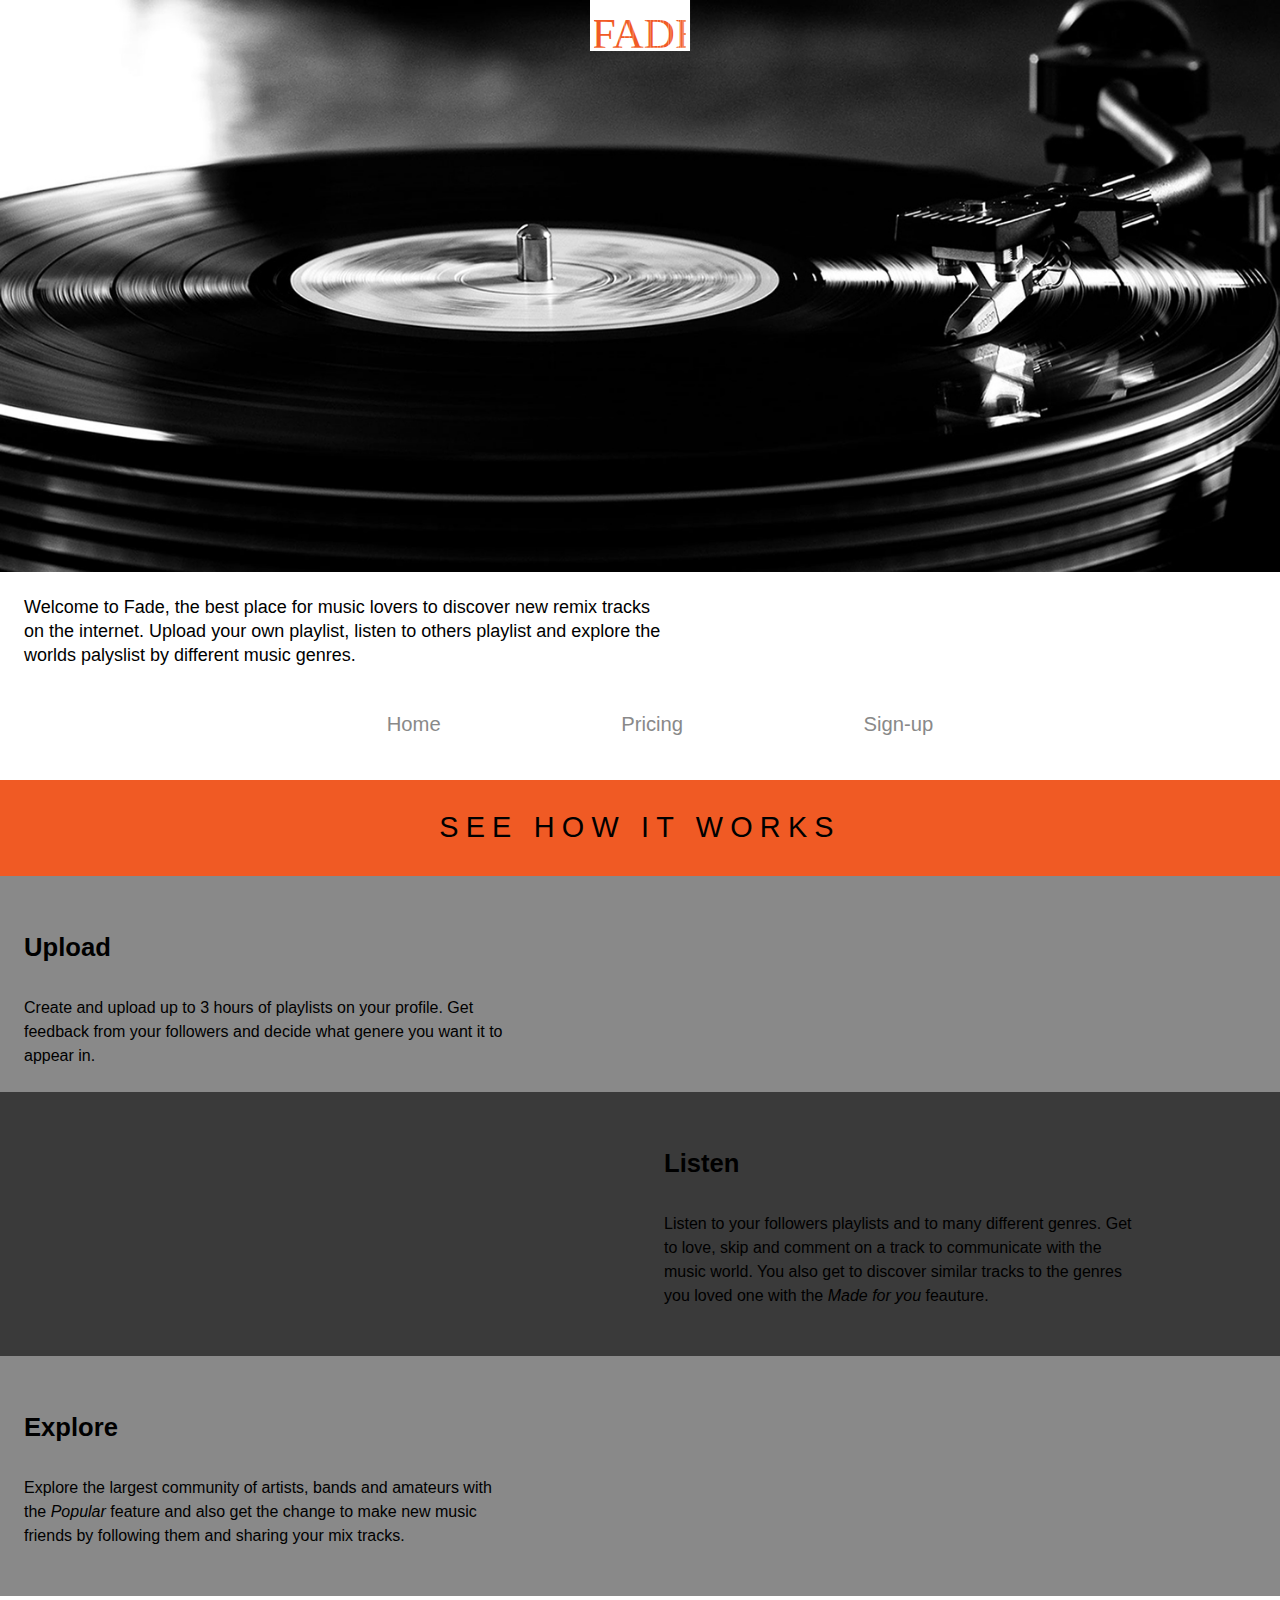
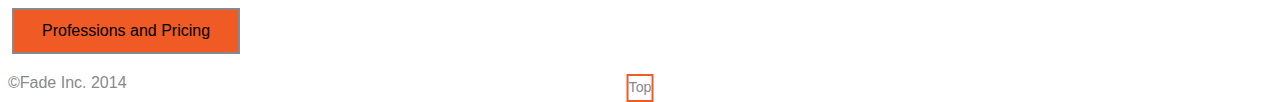
<file: index.html>
<!DOCTYPE html>
<html lang="en-ca">
<head>
  <meta charset="utf-8">
  <title>Fade</title>
  <meta name="viewport" content="width=device-width,initial-scale=1">
  <link href="css/main.css" rel="stylesheet">
  <link href="css/typography.css" rel="stylesheet">
  <link href="css/grids.css" rel="stylesheet">
</head>
<body>
    
<ul class="skip-links">
    <li><a href="#main">Skip to main content</a></li>
    <li><a href="nav">Skip to navigation</a></li> 
</ul>
    
<header role="banner" id="top">
    <div class="logo">
        <img src="img/fade-logo.svg" alt="fade logo">
    </div>        
</header>

<div class="fig">
    <img src="img/spinning-disk.jpg" alt="spinning disk">
</div>

      <p class="unit gutter unit-xs-1 unit-s-1 unit-m-1-2 unit-l-1-2 pad-top mega">Welcome to Fade, the best place for music lovers to discover new remix tracks on the internet. Upload your own playlist, listen to others playlist and explore the worlds palyslist by different music genres.</p>
    
<nav class="nav-top" role="navigation" id="nav">
        <ul>
            <li><a class="island-1-2 giga" href="index.html">Home</a>             </li> 
            <li><a class="island-1-2 giga" href="pricing.html">Pricing</a></li>
            <li><a class="island-1-2 giga" href="sign-up.html">Sign-up</a>             </li> 
        </ul>
    </nav> 
    
<main role="main" id="main">

<h1 class="exa pad-bottom pad-top works">See how it works</h1>
    
<div class="grid">
    <div class="unit unit-xs-1 unit-s-1 unit-m-1">  
        
        <div class="grid upload">
            <div class="unit gutter unit-xs-1 unit-s-1 unit-m-1 unit-l-1-2">
                <h2 class="peta pad-top-double">Upload</h2>
                    <p class="kilo description">Create and upload up to 3 hours of playlists on your profile. Get feedback from your followers and decide what genere you want it to appear in.</p>
            </div>  
        </div>
        
    </div>
</div>
 
<div class="grid">
    <div class="unit unit-xs-1 unit-s-1 unit-m-1">  
        
        <div class="grid listen">
            <div class="unit gutter unit-xs-1 unit-s-1 unit-m-1 unit-l-1-2 unit-offset-l-1-2">
            <h2 class="peta pad-top-double">Listen</h2>
                <p class="kilo pad-bottom description">Listen to your followers playlists and to many different genres. Get to love, skip and comment on a track to communicate with the music world. You also get to discover similar tracks to the genres you loved one with the <i>Made for you</i> feauture.</p>
            </div>  
        </div>
        
    </div>
</div>

<div class="grid">
    <div class="unit unit-xs-1 unit-s-1 unit-m-1"> 
        
        <div class="grid explore">
            <div class="unit gutter unit-xs-1 unit-s-1 unit-m-1 unit-l-1-2">
                <h2 class="peta pad-top-double">Explore</h2>
                    <p class="kilo pad-bottom description">Explore the largest community of artists, bands and amateurs with the <i>Popular</i> feature and also get the change to make new music friends by following them and sharing your mix tracks.</p>
            </div>
        </div> 
        
    </div>
</div>
    
<div class="pad-bottom pad-top island-1-2">
    <button type="button">Professions and Pricing</button>
</div>

</main>
    
<footer class="island grid">
    <div class="copyright unit unit-xs-1-2- unit-s-1-2 unit-m-1-2 unit-l-1-2" role="contentinfo">
        <p class="copyright push-0">©Fade Inc. 2014<a class="toplink milli" href="#top">Top</a></p>
    </div>
</footer>
</file>
<file: css/main.css>
@charset "utf-8";

@-moz-viewport { width: device-width; scale: 1; }
@-ms-viewport { width: device-width; scale: 1; }
@-o-viewport { width: device-width; scale: 1; }
@-webkit-viewport { width: device-width; scale: 1; }
@viewport { width: device-width; scale: 1; }

* {
        -moz-box-sizing: border-box;
        -webkit-box-sizing: border-box;
        box-sizing: border-box;
}

html {
        -moz-text-size-adjust: 100%;
        -ms-text-size-adjust: 100%;
        -webkit-text-size-adjust: 100%;
        text-size-adjust: 100%;
}

*, *:before, *:after {
  box-sizing: inherit;
}

img {
  display: block;
  width: 100%;
}

h1 {
    margin: 0;
    padding: 0;
}

.intro {
    position: absolute;
    width: 20em;
    background-color: rgba(245, 245, 245,.6);
    left: 50%;
    top: 50%;
    transform: translate(-50%, -50%);
}

.billboard {
    background-color: #8A8A8A;
    text-align: center;
    padding: 4em;
}

.fig {
    position: relative;
    padding: 0;
}

.figcaption {
    margin: 1em;
    text-align: center;
}

.nav-top {
    padding: 0;
}

.nav-top li {
    display: block;
    position: relative;
    padding: .5em .75em;
}

.nav-top a,
.nav-top a:link,
.nav-top a:visited {
  display: block;

  color: #898989;
  text-decoration: none;
}

.nav-top a:hover,
.nav-top a:focus,
.nav-top a:active {
  background-color: #898989;

  color: #fff;
}


body {
    margin: 0;
    padding: 0;
}

.skip-links {
    margin: 0;
    padding: 0;
    list-style-type: none;
}

.skip-links a {
    padding: 0.5em 0.75em;
    position: absolute;
    top: -3em;
    background-color: #000;
    color: #fff;
    font-size: 0.75em;
    font-weight: bold;
    text-decoration: none;
}

.skip-links a:focus {
    top:0;
}

.form {
    text-align: center;
    background-color: #3A3A3A;
}

.name {
    color: #FFFFFF;
    font-weight: 100;
    font-family: 'Avant Garde', 'Century Gothic', sans-serif;
}

.thanks {
    margin: 2em;
    text-align: center;
}

.logo {
    height: 5.5rem;
    width: 6.3rem;
    padding: 0;
    margin: 0;
    position: absolute;
    z-index: 10;
    left: 50%;
    transform: translateX(-50%);
}

.works {
    text-align: center;
    font-weight: normal;
    background-color: #F05A24;
    margin: 0;
    text-transform: uppercase;
    letter-spacing: .25em;
}

.upload {
    line-height: 1.5rem;
    margin: auto 1.5;
    padding: .25rem 10%;
    background-color: #898989;
}

.listen {
    line-height: 1.5rem;
    margin: 0 auto 1.5;
    padding: .25rem 10%;
    background-color: #3A3A3A;
}

.explore {
    line-height: 1.5rem;
    margin: 0 auto 1.5;
    padding: .25rem 10%;
    background-color: #898989;
}

.description {
    max-width: 30em;
}

button {
    font-size: 1em;
    border: 2px solid #898989;
    background-color: #F05A24;
    padding: 0.75em 1.75em;
}

button:hover {
    background-color: #898989;
    cursor: pointed;
    color: #fff;
}

button:active {
    background-color: red;
}

.copyright {
    color: #898989;
    padding: 0;
    width: 12em;
    margin: 0.25em;
}

.profile {
    padding: 0;
    margin: 0;
    z-index: 10;
    left: 50%;
    right: 50%;
}

.toplink {
    padding: 0;
    margin: 0;
    text-decoration: none;
    color: #898989;
    border-style: solid;
    border-width: 2px;
    border-color: #F05A24;
    position: absolute;
    z-index: 10;
    left: 50%;
    transform: translateX(-50%);
}

@media only screen and (min-width: 20em) {
    
    .nav-top {
        text-align: center;
    }

    .nav-top li {
        display: inline-block;
    }

}

@media only screen and (min-width: 40em) {
    
   .inro {
        left: 20%;
        top: 80%;
        transform: translate(-20%, -80%);
   }
    
    .nav-top li {
        padding: .5em 2.75em;
    }

}

@media only screen and (min-width: 60em) {
 
     .inro {
        left: 20%;
        top: 80%;
        transform: translate(-20%, -80%);
     }
         
    .nav-top li {
        padding: .5em 4.75em;
    }
    
}
</file>
<file: css/typography.css>
html {
  font-family: 'Avant Garde', 'Century Gothic', sans-serif;
}

h1, h2, h3, h4, h5, h6,
p, ul, ol, dl, dd, figure,
blockquote, details, hr,
fieldset, pre, table {
  margin: 0 0 1.5rem;
}

.yotta {
    font-size: 2.2807rem;
    line-height: 1.3154;
}

.zetta {
    font-size: 2.0273rem;
    line-height: 1.4798;
}

h1, .exa {
    font-size: 1.8020rem;
    line-height: 1.6648;
    
}

h2, .peta {
    font-size: 1.6018rem;
    line-height: 1.8729;
}

h3, .tera {
    font-size: 1.4238rem;
    line-height: 1.0535;
}

h4, .giga {
    font-size: 1.2656rem;
    line-height: 1.1852;
}

h5, .mega {
    font-size: 1.1250rem;
    line-height: 1.3333;
}

h6, .kilo {
    font-size: 1.0000rem;
    line-height: 1.5000;
}

small, .milli {
    font-size: 0.8889rem;
    line-height: 1.6875;
}

.micro {
    font-size: 0.7901rem;
    line-height: 1.8984;
}

sub,
sup {
    font-size: 75%;
    line-height: 1px;
    position: relative;
    vertical-align: baseline;
}

sup {
    top: -0.5em;
}

sub {
    bottom: -0.25em;
}

.push {
    margin-bottom: 1.5rem;
}

.push-none, .push-0 {
    margin-bottom: 0;
}

.push-double, .push-2 {
    margin-bottom: 3.0000rem;
}

.push-half, .push-1-2 {
    margin-bottom: 0.7500rem;
}

.pad-top, .pad-t {
    padding-top: 1.5rem;
}

.pad-bottom, .pad-b {
    padding-bottom: 1.5rem;
}

.pad-top-double, .pad-t-2 {
    padding-top: 3.0000rem;
}

.pad-bottom-double, .pad-b-2 {
    padding-bottom: 3.0000rem;
}

.pad-top-half, .pad-t-1-2 {
    padding-top: 0.7500rem;
}

.pad-bottom-half, .pad-b-1-2 {
    padding-bottom: 0.7500rem;
}

.island {
    padding: 1.5rem;
}

.island-half, .island-1-2 {
    padding: 0.7500rem;
}

.island-double, .island-2 {
    padding: 3.0000rem;
}

.gutter {
    padding-left: 1.5rem;
    padding-right: 1.5rem;
}

.gutter-half, .gutter-1-2 {
    padding-left: 0.7500rem;
    padding-right: 0.7500rem;
}

.gutter-double, .gutter-2 {
    padding-left: 3.0000rem;
    padding-right: 3.0000rem;
}
</file>
<file: css/grids.css>
.grid {
  margin: 0;
  padding: 0;
  letter-spacing: -0.31em;
  text-rendering: optimizespeed;
  display: -webkit-flex;
  -webkit-flex-flow: row wrap;
  display: -ms-flexbox;
  -ms-flex-flow: row wrap;
  display: flex;
  flex-flow: row wrap;
}

.grid-bottom {
  -webkit-align-items: flex-end;
  -ms-align-items: flex-end;
  align-items: flex-end;
}

.grid-middle {
  -webkit-align-items: center;
  -ms-align-items: center;
  align-items: center;
}

.grid-stretch {
  -webkit-align-items: stretch;
  -ms-align-items: stretch;
  align-items: stretch;
}

.opera-only :-o-prefocus, .grid {
  word-spacing: -0.43em;
}

.unit {
  letter-spacing: normal;
  text-rendering: auto;
  vertical-align: top;
  word-spacing: normal;
  display: inline-block;
  visibility: visible;
}

.grid-bottom .unit {
  vertical-align: bottom;
}

.grid-middle .unit {
  vertical-align: middle;
}

.unit[class*="push-"],
.unit[class*="pull-"] {
  position: relative;
}

.unit-xs-hidden {
  display: none;
  visibility: hidden;
}

.unit-xs-centered {
  margin: 0 auto;
}

.unit-xs-1, .xs-1 {
  display: block;
  visibility: visible;
  width: 100%;
}

.unit-offset-xs-0 {
  margin-left: 0;
}

.unit-push-xs-0,
.unit-pull-xs-0 {
  left: 0;
}

.unit-xs-1-2, .xs-1-2 {
  width: 50.0000%;
}

.unit-offset-xs-1-2 {
  margin-left: 50.0000%;
}

.unit-push-xs-1-2 {
  left: 50.0000%;
}

.unit-pull-xs-1-2 {
  left: -50.0000%;
}

.unit-xs-1-3, .xs-1-3 {
  width: 33.3333%;
}

.unit-offset-xs-1-3 {
  margin-left: 33.3333%;
}

.unit-push-xs-1-3 {
  left: 33.3333%;
}

.unit-pull-xs-1-3 {
  left: -33.3333%;
}

.unit-xs-2-3, .xs-2-3 {
  width: 66.6667%;
}

.unit-offset-xs-2-3 {
  margin-left: 66.6667%;
}

.unit-push-xs-2-3 {
  left: 66.6667%;
}

.unit-pull-xs-2-3 {
  left: -66.6667%;
}

.unit-xs-1-2,.xs-1-2,.unit-xs-1-3,.xs-1-3,.unit-xs-2-3,.xs-2-3 {
  display: inline-block;
  visibility: visible;
}

@media only screen and (min-width: 25em) {

.unit-s-hidden {
  display: none;
  visibility: hidden;
}

.unit-s-centered {
  margin: 0 auto;
}

.unit-s-1, .s-1 {
  display: block;
  visibility: visible;
  width: 100%;
}

.unit-offset-s-0 {
  margin-left: 0;
}

.unit-push-s-0,
.unit-pull-s-0 {
  left: 0;
}

.unit-s-1-2, .s-1-2 {
  width: 50.0000%;
}

.unit-offset-s-1-2 {
  margin-left: 50.0000%;
}

.unit-push-s-1-2 {
  left: 50.0000%;
}

.unit-pull-s-1-2 {
  left: -50.0000%;
}

.unit-s-1-3, .s-1-3 {
  width: 33.3333%;
}

.unit-offset-s-1-3 {
  margin-left: 33.3333%;
}

.unit-push-s-1-3 {
  left: 33.3333%;
}

.unit-pull-s-1-3 {
  left: -33.3333%;
}

.unit-s-2-3, .s-2-3 {
  width: 66.6667%;
}

.unit-offset-s-2-3 {
  margin-left: 66.6667%;
}

.unit-push-s-2-3 {
  left: 66.6667%;
}

.unit-pull-s-2-3 {
  left: -66.6667%;
}

.unit-s-1-2,.s-1-2,.unit-s-1-3,.s-1-3,.unit-s-2-3,.s-2-3 {
  display: inline-block;
  visibility: visible;
}

@media only screen and (min-width: 38em) {

.unit-m-hidden {
  display: none;
  visibility: hidden;
}

.unit-m-centered {
  margin: 0 auto;
}

.unit-m-1, .m-1 {
  display: block;
  visibility: visible;
  width: 100%;
}

.unit-offset-m-0 {
  margin-left: 0;
}

.unit-push-m-0,
.unit-pull-m-0 {
  left: 0;
}

.unit-m-1-2, .m-1-2 {
  width: 50.0000%;
}

.unit-offset-m-1-2 {
  margin-left: 50.0000%;
}

.unit-push-m-1-2 {
  left: 50.0000%;
}

.unit-pull-m-1-2 {
  left: -50.0000%;
}

.unit-m-1-3, .m-1-3 {
  width: 33.3333%;
}

.unit-offset-m-1-3 {
  margin-left: 33.3333%;
}

.unit-push-m-1-3 {
  left: 33.3333%;
}

.unit-pull-m-1-3 {
  left: -33.3333%;
}

.unit-m-2-3, .m-2-3 {
  width: 66.6667%;
}

.unit-offset-m-2-3 {
  margin-left: 66.6667%;
}

.unit-push-m-2-3 {
  left: 66.6667%;
}

.unit-pull-m-2-3 {
  left: -66.6667%;
}

.unit-m-1-2,.m-1-2,.unit-m-1-3,.m-1-3,.unit-m-2-3,.m-2-3 {
  display: inline-block;
  visibility: visible;
}

@media only screen and (min-width: 60em) {

.unit-l-hidden {
  display: none;
  visibility: hidden;
}

.unit-l-centered {
  margin: 0 auto;
}

.unit-l-1, .l-1 {
  display: block;
  visibility: visible;
  width: 100%;
}

.unit-offset-l-0 {
  margin-left: 0;
}

.unit-push-l-0,
.unit-pull-l-0 {
  left: 0;
}

.unit-l-1-2, .l-1-2 {
  width: 50.0000%;
}

.unit-offset-l-1-2 {
  margin-left: 50.0000%;
}

.unit-push-l-1-2 {
  left: 50.0000%;
}

.unit-pull-l-1-2 {
  left: -50.0000%;
}

.unit-l-1-3, .l-1-3 {
  width: 33.3333%;
}

.unit-offset-l-1-3 {
  margin-left: 33.3333%;
}

.unit-push-l-1-3 {
  left: 33.3333%;
}

.unit-pull-l-1-3 {
  left: -33.3333%;
}

.unit-l-2-3, .l-2-3 {
  width: 66.6667%;
}

.unit-offset-l-2-3 {
  margin-left: 66.6667%;
}

.unit-push-l-2-3 {
  left: 66.6667%;
}

.unit-pull-l-2-3 {
  left: -66.6667%;
}

.unit-l-1-2,.l-1-2,.unit-l-1-3,.l-1-3,.unit-l-2-3,.l-2-3 {
  display: inline-block;
  visibility: visible;
}

.unit-content-distribute {
  display: -ms-flexbox;
  display: -webkit-flex;
  display: flex;
  -ms-flex-direction: column;
  -webkit-flex-direction: column;
  flex-direction: column;
  -ms-flex-pack: justify;
  -webkit-justify-content: space-between;
  justify-content: space-between;
  -ms-flex-align: center;
  -webkit-align-items: center;
  align-items: center;
}

.content-fill {
  -ms-flex-grow: 2;
  -webkit-flex-grow: 2;
  flex-grow: 2;
}

.content-shrink {
  -ms-align-self: center;
  -webkit-align-self: center;
  align-self: center;
}
</file>
